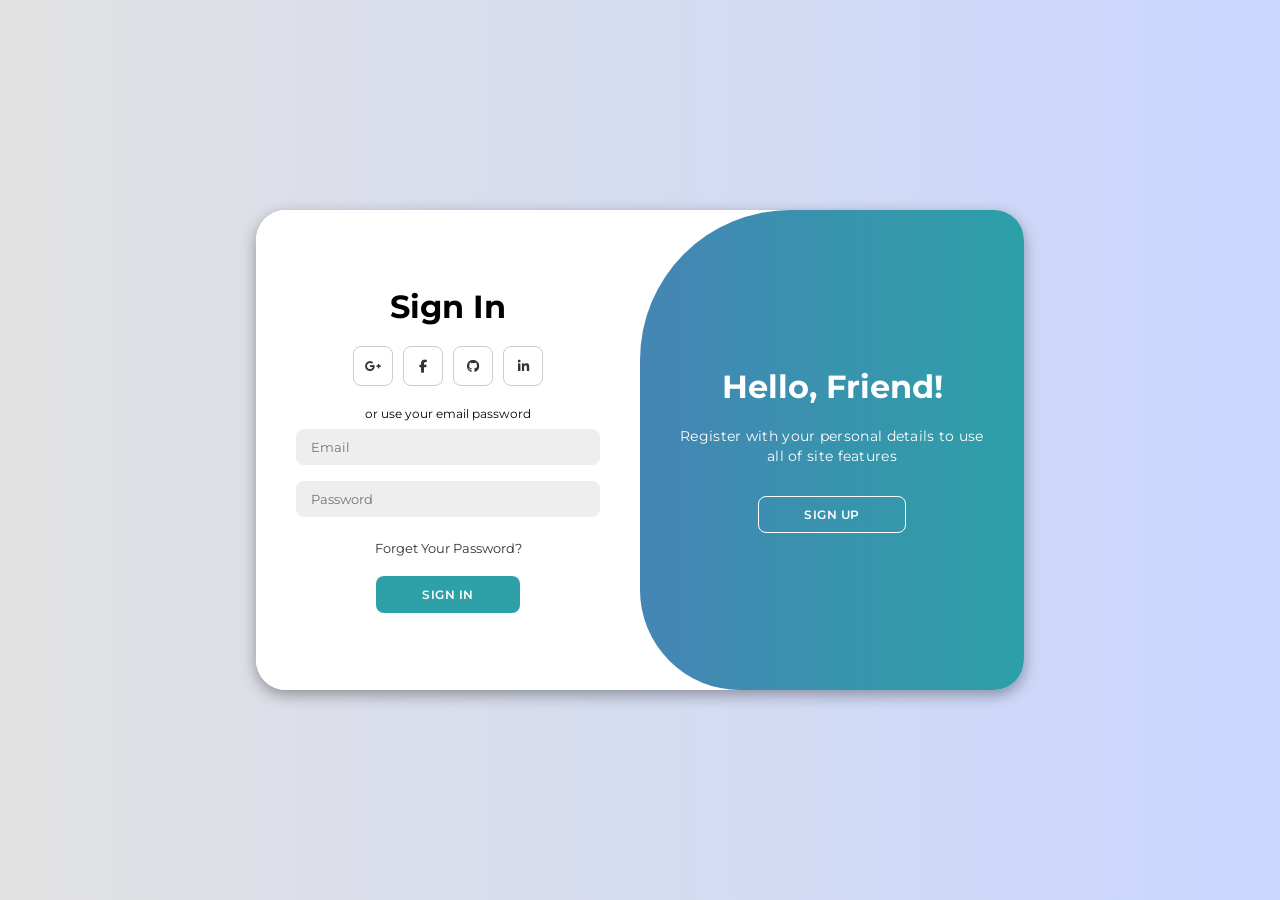
<file: login.html>
<!DOCTYPE html>
<html lang="en">
  <head>
    <meta charset="UTF-8" />
    <meta name="viewport" content="width=device-width, initial-scale=1.0" />
    <link
      rel="stylesheet"
      href="https://cdnjs.cloudflare.com/ajax/libs/font-awesome/6.4.2/css/all.min.css"
    />
    <link rel="stylesheet" href="style.css" />
    <title>Login Page | Caged coder</title>
  </head>

  <body>
    <div class="container" id="container">
      <div class="form-container sign-up">
        <form>
          <h1>Create Account</h1>
          <div class="social-icons">
            <a href="#" class="icon"
              ><i class="fa-brands fa-google-plus-g"></i
            ></a>
            <a href="#" class="icon"><i class="fa-brands fa-facebook-f"></i></a>
            <a href="#" class="icon"><i class="fa-brands fa-github"></i></a>
            <a href="#" class="icon"
              ><i class="fa-brands fa-linkedin-in"></i
            ></a>
          </div>
          <span>or use your email for registeration</span>
          <input type="text" placeholder="Name" />
          <input type="email" placeholder="Email" />
          <input type="password" placeholder="Password" />
          <button>Sign Up</button>
        </form>
      </div>
      <div class="form-container sign-in">
        <form>
          <h1>Sign In</h1>
          <div class="social-icons">
            <a href="#" class="icon"
              ><i class="fa-brands fa-google-plus-g"></i
            ></a>
            <a href="#" class="icon"><i class="fa-brands fa-facebook-f"></i></a>
            <a href="#" class="icon"><i class="fa-brands fa-github"></i></a>
            <a href="#" class="icon"
              ><i class="fa-brands fa-linkedin-in"></i
            ></a>
          </div>
          <span>or use your email password</span>
          <input type="email" placeholder="Email" />
          <input type="password" placeholder="Password" />
          <a href="#">Forget Your Password?</a>
          <button>Sign In</button>
        </form>
      </div>
      <div class="toggle-container">
        <div class="toggle">
          <div class="toggle-panel toggle-left">
            <h1>Welcome Back!</h1>
            <p>Enter your personal details to use all of site features</p>
            <button class="hidden" id="login">Sign In</button>
          </div>
          <div class="toggle-panel toggle-right">
            <h1>Hello, Friend!</h1>
            <p>
              Register with your personal details to use all of site features
            </p>
            <button class="hidden" id="register">Sign Up</button>
          </div>
        </div>
      </div>
    </div>

    <script src="script.js"></script>
  </body>
</html>
</file>
<file: style.css>
@import url('https://fonts.googleapis.com/css2?family=Montserrat:wght@300;400;500;600;700&display=swap');

*{
    margin: 0;
    padding: 0;
    box-sizing: border-box;
    font-family: 'Montserrat', sans-serif;
}

body{
    background-color: #c9d6ff;
    background: linear-gradient(to right, #e2e2e2, #c9d6ff);
    display: flex;
    align-items: center;
    justify-content: center;
    flex-direction: column;
    height: 100vh;
}

.container{
    background-color: #fff;
    border-radius: 30px;
    box-shadow: 0 5px 15px rgba(0, 0, 0, 0.35);
    position: relative;
    overflow: hidden;
    width: 768px;
    max-width: 100%;
    min-height: 480px;
}

.container p{
    font-size: 14px;
    line-height: 20px;
    letter-spacing: 0.3px;
    margin: 20px 0;
}

.container span{
    font-size: 12px;
}

.container a{
    color: #333;
    font-size: 13px;
    text-decoration: none;
    margin: 15px 0 10px;
}

.container button{
    background-color: #2da0a8;
    color: #fff;
    font-size: 12px;
    padding: 10px 45px;
    border: 1px solid transparent;
    border-radius: 8px;
    font-weight: 600;
    letter-spacing: 0.5px;
    text-transform: uppercase;
    margin-top: 10px;
    cursor: pointer;
}

.container button.hidden{
    background-color: transparent;
    border-color: #fff;
}

.container form{
    background-color: #fff;
    display: flex;
    align-items: center;
    justify-content: center;
    flex-direction: column;
    padding: 0 40px;
    height: 100%;
}

.container input{
    background-color: #eee;
    border: none;
    margin: 8px 0;
    padding: 10px 15px;
    font-size: 13px;
    border-radius: 8px;
    width: 100%;
    outline: none;
}

.form-container{
    position: absolute;
    top: 0;
    height: 100%;
    transition: all 0.6s ease-in-out;
}

.sign-in{
    left: 0;
    width: 50%;
    z-index: 2;
}

.container.active .sign-in{
    transform: translateX(100%);
}

.sign-up{
    left: 0;
    width: 50%;
    opacity: 0;
    z-index: 1;
}

.container.active .sign-up{
    transform: translateX(100%);
    opacity: 1;
    z-index: 5;
    animation: move 0.6s;
}

@keyframes move{
    0%, 49.99%{
        opacity: 0;
        z-index: 1;
    }
    50%, 100%{
        opacity: 1;
        z-index: 5;
    }
}

.social-icons{
    margin: 20px 0;
}

.social-icons a{
    border: 1px solid #ccc;
    border-radius: 20%;
    display: inline-flex;
    justify-content: center;
    align-items: center;
    margin: 0 3px;
    width: 40px;
    height: 40px;
}

.toggle-container{
    position: absolute;
    top: 0;
    left: 50%;
    width: 50%;
    height: 100%;
    overflow: hidden;
    transition: all 0.6s ease-in-out;
    border-radius: 150px 0 0 100px;
    z-index: 1000;
}

.container.active .toggle-container{
    transform: translateX(-100%);
    border-radius: 0 150px 100px 0;
}

.toggle{
    background-color: #2da0a8;
    height: 100%;
    background: linear-gradient(to right, #5c6bc0, #2da0a8);
    color: #fff;
    position: relative;
    left: -100%;
    height: 100%;
    width: 200%;
    transform: translateX(0);
    transition: all 0.6s ease-in-out;
}

.container.active .toggle{
    transform: translateX(50%);
}

.toggle-panel{
    position: absolute;
    width: 50%;
    height: 100%;
    display: flex;
    align-items: center;
    justify-content: center;
    flex-direction: column;
    padding: 0 30px;
    text-align: center;
    top: 0;
    transform: translateX(0);
    transition: all 0.6s ease-in-out;
}

.toggle-left{
    transform: translateX(-200%);
}

.container.active .toggle-left{
    transform: translateX(0);
}

.toggle-right{
    right: 0;
    transform: translateX(0);
}

.container.active .toggle-right{
    transform: translateX(200%);
}
</file>
